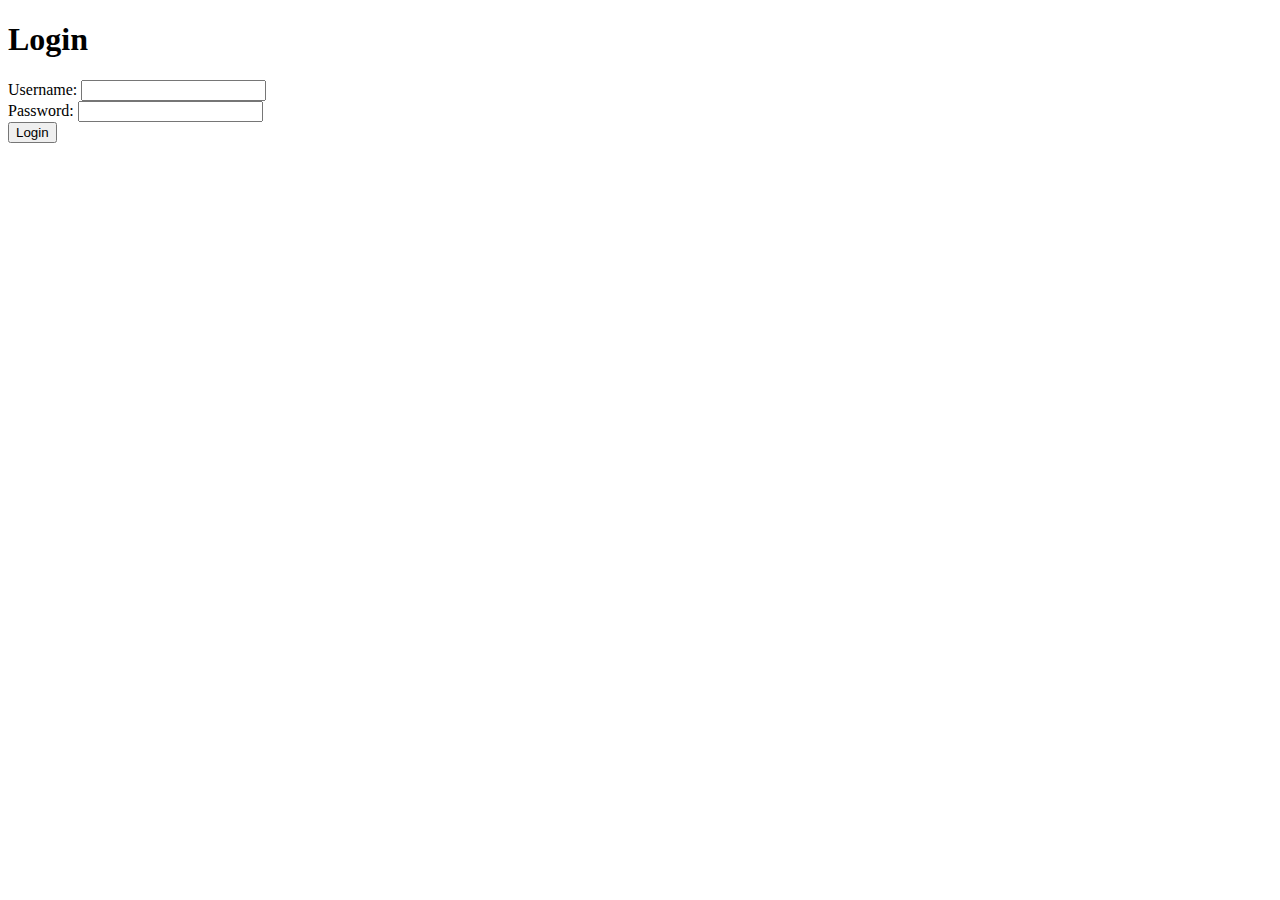
<file: src/main/resources/templates/login.html>
<!DOCTYPE html>
<html xmlns:th="http://www.thymeleaf.org">
<head>
    <title>Login</title>
</head>
<body>
<h1>Login</h1>
<form th:action="@{/login}" method="post">
    <label for="username">Username:</label>
    <input type="text" id="username" name="username" required><br>
    <label for="password">Password:</label>
    <input type="password" id="password" name="password" required><br>
    <button type="submit">Login</button>
</form>
</body>
</html>
</file>
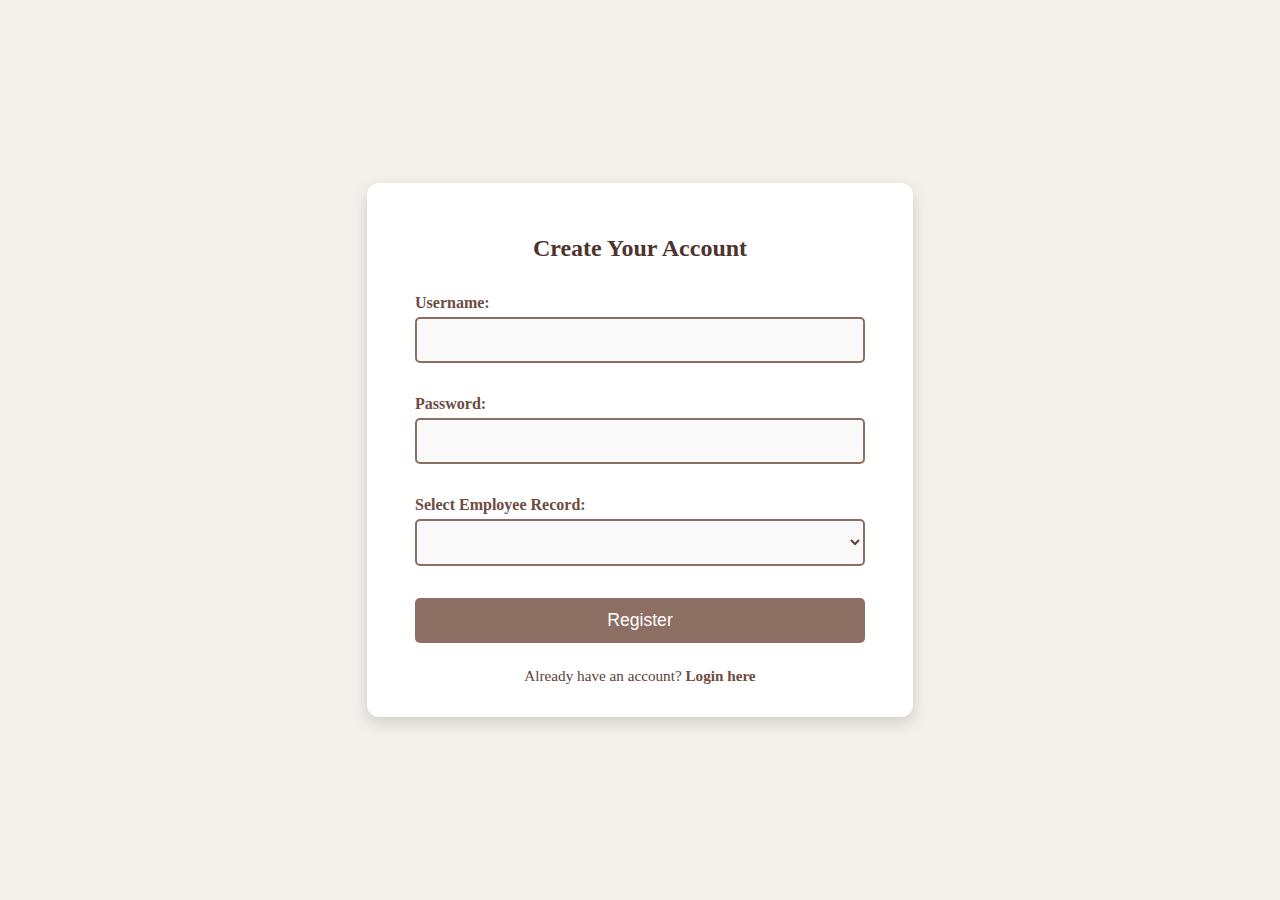
<file: src/main/resources/templates/register.html>
<!DOCTYPE html>
<html xmlns:th="http://www.thymeleaf.org">
<head>
    <title>Register</title>
    <meta charset="UTF-8">
    <style>
        body {
            font-family: 'Georgia', serif;
            background-color: #f4f1ea;
            color: #5d4037;
            margin: 0;
            padding: 0;
            display: flex;
            align-items: center;
            justify-content: center;
            height: 100vh;
        }

        .register-container {
            background-color: #fff;
            padding: 2rem 3rem;
            border-radius: 12px;
            box-shadow: 0 6px 16px rgba(0, 0, 0, 0.15);
            max-width: 450px;
            width: 100%;
        }

        h2 {
            text-align: center;
            color: #4e342e;
            margin-bottom: 2rem;
        }

        label {
            display: block;
            margin-bottom: 1rem;
            font-weight: bold;
            color: #6d4c41;
        }

        input[type="text"],
        input[type="password"],
        select {
            width: 100%;
            padding: 0.75rem;
            border: 2px solid #8d6e63;
            border-radius: 5px;
            font-size: 1rem;
            color: #5d4037;
            background-color: #f9f9f9;
            margin-top: 0.3rem;
            margin-bottom: 1rem;
            box-sizing: border-box;
        }

        input:focus,
        select:focus {
            border-color: #5d4037;
            outline: none;
            background-color: #fffefc;
        }

        button {
            width: 100%;
            padding: 0.75rem;
            background-color: #8d6e63;
            color: white;
            border: none;
            border-radius: 5px;
            font-size: 1.1rem;
            cursor: pointer;
            transition: background-color 0.3s ease;
        }

        button:hover {
            background-color: #5d4037;
        }

        .error {
            color: red;
            text-align: center;
            margin-top: 1rem;
        }

        .login-link {
            text-align: center;
            margin-top: 1.5rem;
            font-size: 0.95rem;
        }

        .login-link a {
            color: #6d4c41;
            text-decoration: none;
            font-weight: bold;
        }

        .login-link a:hover {
            text-decoration: underline;
        }
    </style>
</head>
<body>

<div class="register-container">
    <h2>Create Your Account</h2>

    <form th:action="@{/register}" method="post" th:object="${registrationForm}">
        <label>Username:
            <input type="text" th:field="*{username}" required />
        </label>
        <label>Password:
            <input type="password" th:field="*{password}" required />
        </label>
        <label>Select Employee Record:
            <select th:field="*{employeeId}" required>
                <option th:each="e : ${employees}"
                        th:value="${e.id}"
                        th:text="${e.name + ' (' + e.department + ')'}">
                </option>
            </select>
        </label>
        <button type="submit">Register</button>
    </form>

    <div th:if="${error}" class="error" th:text="${error}"></div>

    <div class="login-link">
        Already have an account? <a th:href="@{/login}">Login here</a>
    </div>
</div>

</body>
</html>
</file>
